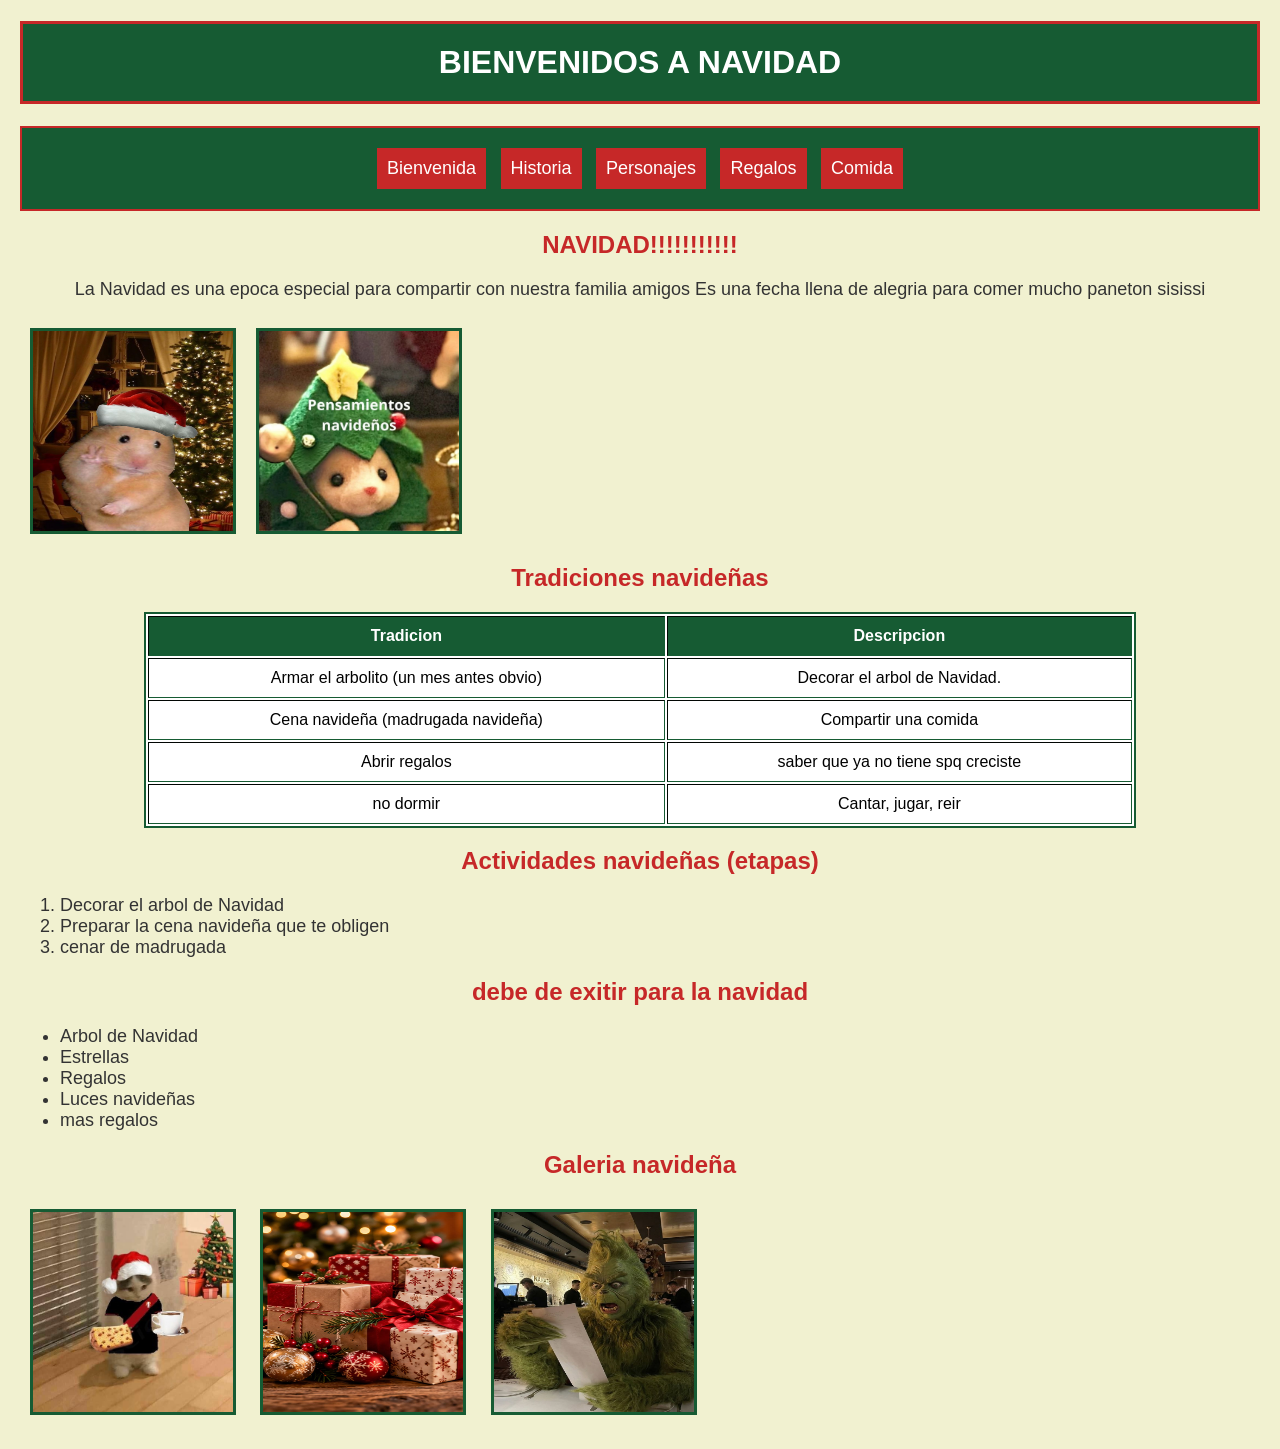
<file: index.html>
<!DOCTYPE html>
<html>

<head>
    <title>Navidad - Bienvenida</title>
    <link rel="stylesheet" href="css/estilo_BIENVENIDA.css">
</head>

<body>

    <h1>BIENVENIDOS A NAVIDAD</h1>

<nav>
    <a href="index.html">Bienvenida</a>
    <a href="historia.html">Historia</a>
    <a href="personajes.html">Personajes</a>
    <a href="regalos.html">Regalos</a>
    <a href="comida.html">Comida</a>
</nav>


    <h2>NAVIDAD!!!!!!!!!!!</h2>

    <p>
        La Navidad es una epoca especial para compartir
        con nuestra familia amigos
        Es una fecha llena de alegria para comer mucho paneton sisissi
    </p>

<div class="apa">
    <img src="img/hamster.jpg" width="400" height="250">
    <img src="img/p.jpg" width="400" height="250">
</div>
    

    <h2>Tradiciones navideñas</h2>

    <!-- TABLA -->
    <table border="1">

        <tr>
            <th>Tradicion</th>
            <th>Descripcion</th>
        </tr>

        <tr>
            <td>Armar el arbolito (un mes antes obvio)</td>
            <td>Decorar el arbol de Navidad.</td>
        </tr>

        <tr>
            <td>Cena navideña (madrugada navideña)</td>
            <td>Compartir una comida </td>
        </tr>

        <tr>
            <td>Abrir regalos</td>
            <td>saber que ya no tiene spq creciste</td>
        </tr>

        <tr>
            <td>no dormir</td>
            <td>Cantar, jugar, reir</td>
        </tr>

    </table>

    

    <h2>Actividades navideñas (etapas)</h2>

    <ol>
        <li>Decorar el arbol de Navidad</li>
        <li>Preparar la cena navideña que te obligen</li>
        <li>cenar de madrugada</li>
    </ol>

    <h2>debe de exitir para la navidad</h2>

    <!-- LISTA DESORDENADA -->
    <ul>
        <li>Arbol de Navidad</li>
        <li>Estrellas</li>
        <li>Regalos</li>
        <li>Luces navideñas</li>
        <li>mas regalos</li>
    </ul>



    <h2>Galeria navideña</h2>

    <img src="img/pane.jpg" width="200" height="150">

    <img src="img/r.jpg" width="200" height="150">

    <img src="img/grinch.jpg" width="200" height="150">


</body>

</html>
</file>
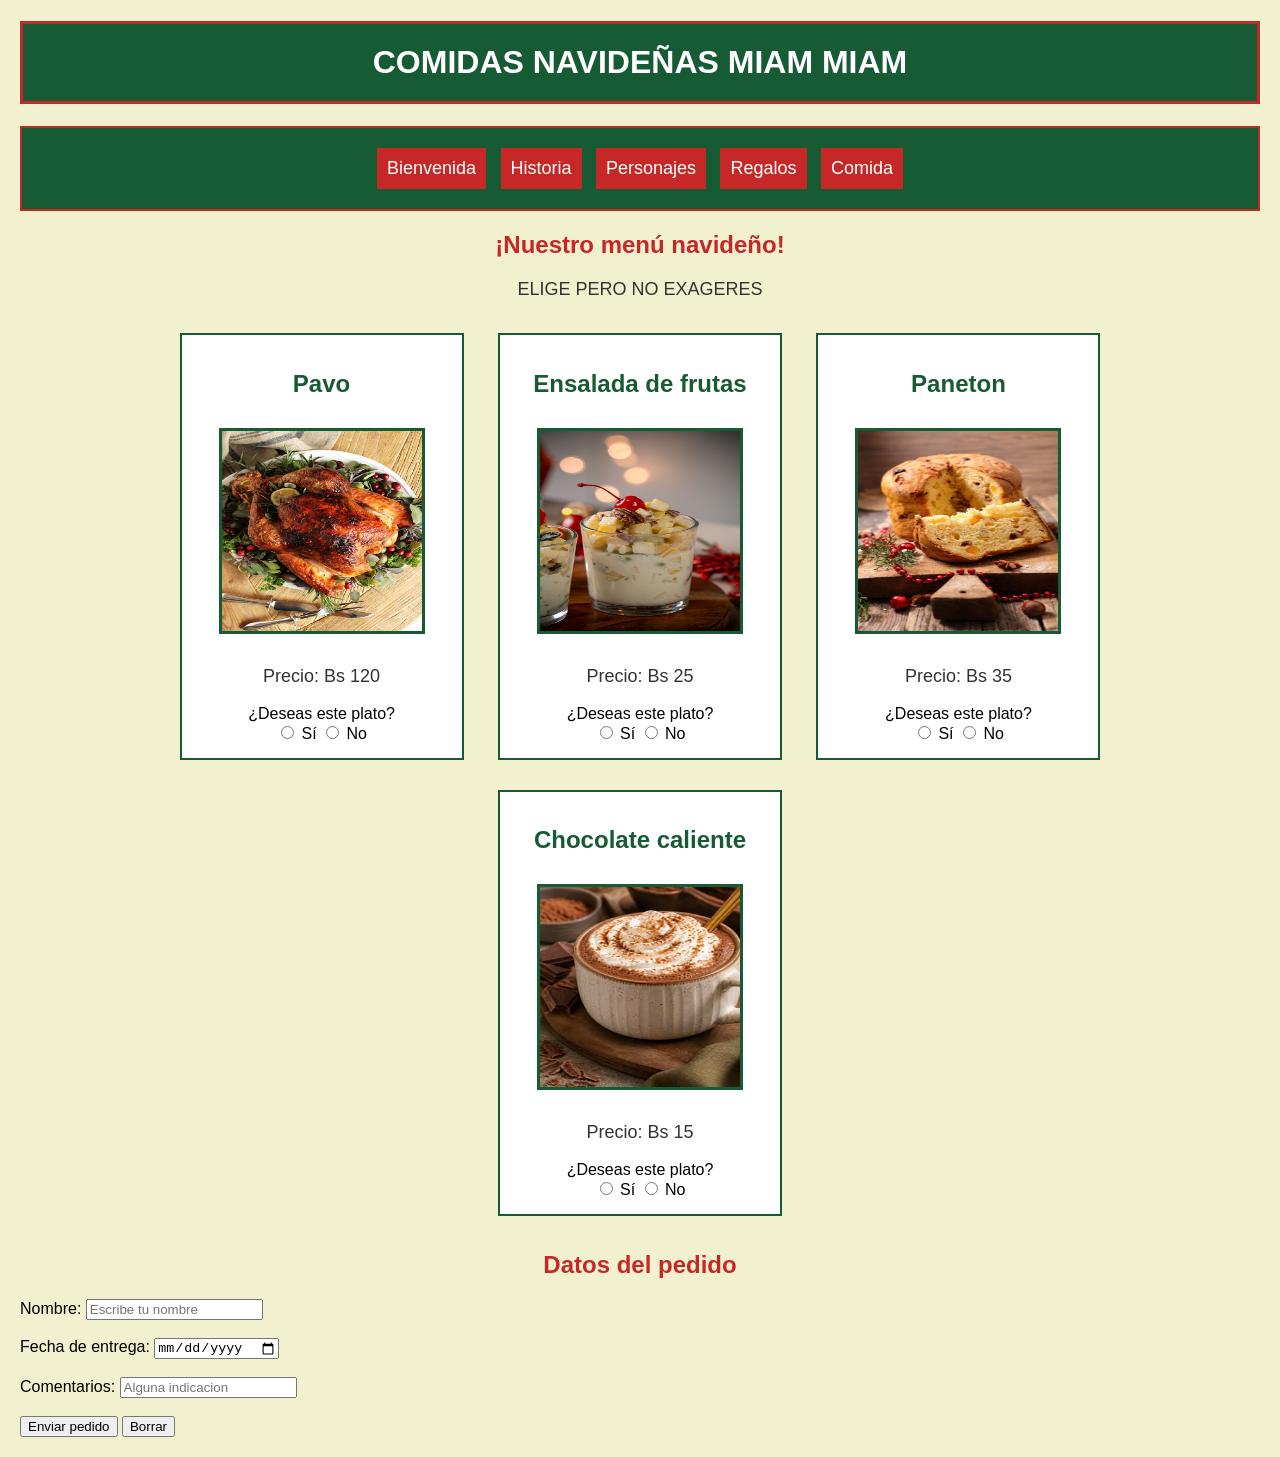
<file: comida.html>
<!DOCTYPE html>
<html>

<head>
    <title>Comida Navideña</title>
    <link rel="stylesheet" href="css/comida.css">
</head>

<body>

    <h1>COMIDAS NAVIDEÑAS MIAM MIAM</h1>

    <nav>
        <a href="index.html">Bienvenida</a>
        <a href="historia.html">Historia</a>
        <a href="personajes.html">Personajes</a>
        <a href="regalos.html">Regalos</a>
        <a href="comida.html">Comida</a>
    </nav>

    <h2>¡Nuestro menú navideño!</h2>

    <p>
        ELIGE PERO NO EXAGERES

    <form>

        <div class="comidas">

            <div class="plato">

                <h2>Pavo</h2>

                <img src="img/PAVO.jpg" width="180" height="150">

                <p>Precio: Bs 120</p>

                <label>¿Deseas este plato?</label>

                <br>

                <input type="radio" name="pavo" id="si1" value="Si">
                <label for="si1">Sí</label>

                <input type="radio" name="pavo" id="no1" value="No">
                <label for="no1">No</label>

            </div>

            <div class="plato">

                <h2>Ensalada de frutas</h2>

                <img src="img/ENSALADA.jpg" width="180" height="150">

                <p>Precio: Bs 25</p>

                <label>¿Deseas este plato?</label>

                <br>

                <input type="radio" name="ensalada" id="si2" value="Si">
                <label for="si2">Sí</label>

                <input type="radio" name="ensalada" id="no2" value="No">
                <label for="no2">No</label>

            </div>

            <div class="plato">

                <h2>Paneton</h2>

                <img src="img/PANETONNN.jpg" width="180" height="150">

                <p>Precio: Bs 35</p>

                <label>¿Deseas este plato?</label>

                <br>

                <input type="radio" name="paneton" id="si3" value="Si">
                <label for="si3">Sí</label>

                <input type="radio" name="paneton" id="no3" value="No">
                <label for="no3">No</label>

            </div>

            <div class="plato">

                <h2>Chocolate caliente</h2>

                <img src="img/CHOCOLATE.jpg" width="180" height="150">

                <p>Precio: Bs 15</p>

                <label>¿Deseas este plato?</label>

                <br>

                <input type="radio" name="chocolate" id="si4" value="Si">
                <label for="si4">Sí</label>

                <input type="radio" name="chocolate" id="no4" value="No">
                <label for="no4">No</label>

            </div>

        </div>

        <h2>Datos del pedido</h2>

        <label>Nombre:</label>
        <input type="text" id="nombre" placeholder="Escribe tu nombre">

        <br><br>

        <label>Fecha de entrega:</label>
        <input type="date" id="fecha">

        <br><br>

        <label>Comentarios:</label>
        <input type="text" id="comentario" placeholder="Alguna indicacion">

        <br><br>

        <input type="submit" value="Enviar pedido">

        <input type="reset" value="Borrar">

    </form>


</body>
</html>
</file>
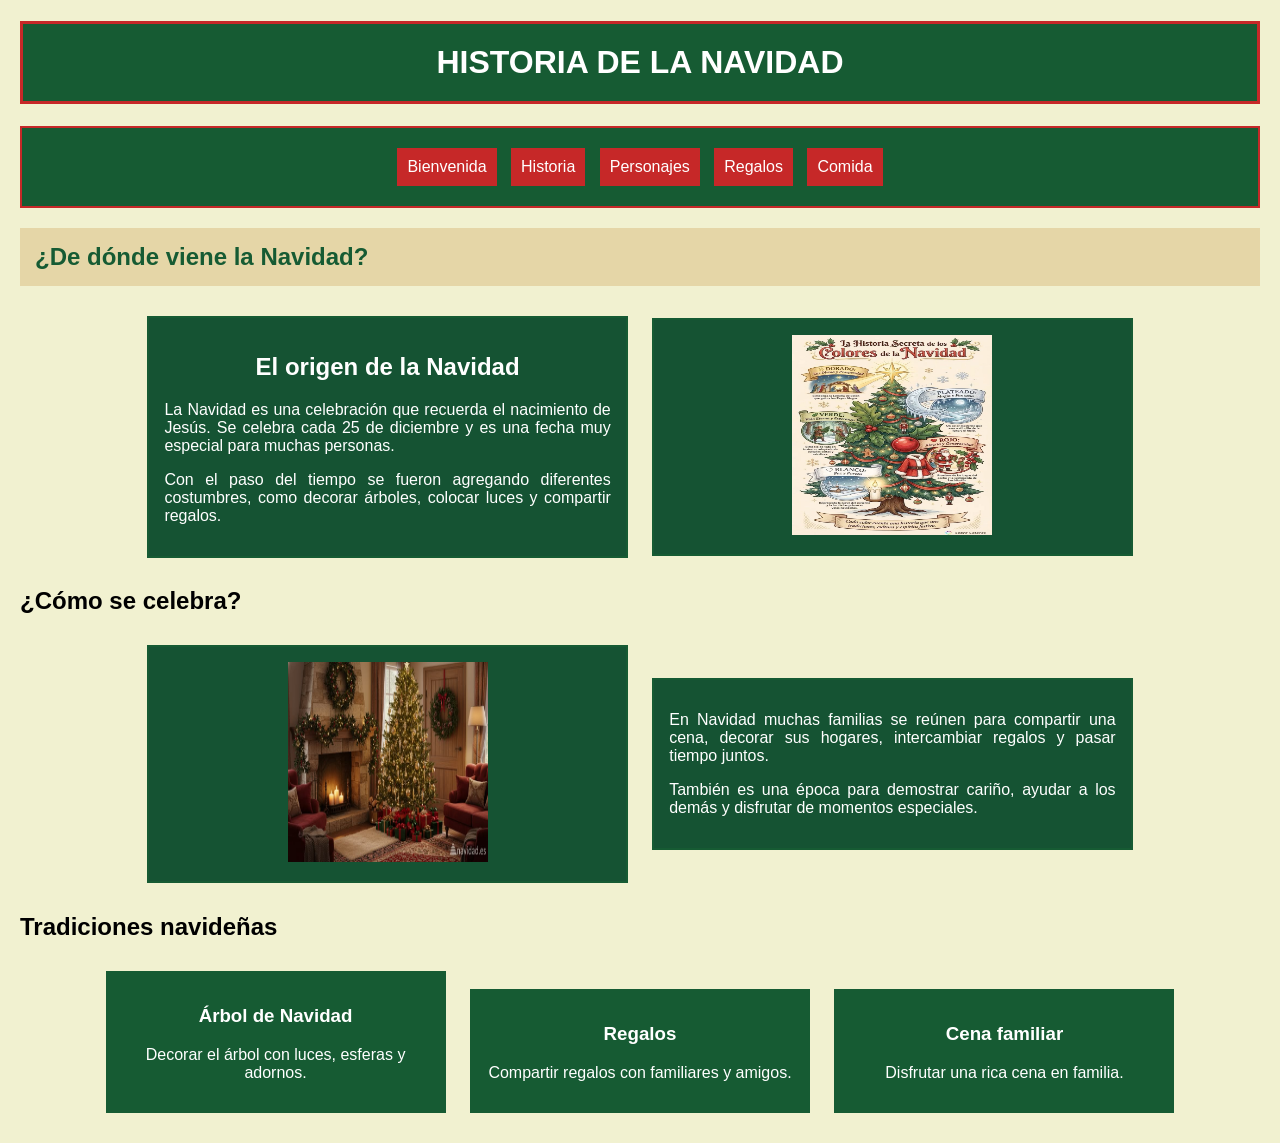
<file: historia.html>
<!DOCTYPE html>
<html>

<head>
    <title>Historia de la Navidad</title>
    <link rel="stylesheet" href="css/historia.css">
</head>

<body>

    <h1>HISTORIA DE LA NAVIDAD</h1>

    <nav>
        <a href="index.html">Bienvenida</a>
        <a href="historia.html">Historia</a>
        <a href="personajes.html">Personajes</a>
        <a href="regalos.html">Regalos</a>
        <a href="comida.html">Comida</a>
    </nav>

    <h2 id="titulo">¿De dónde viene la Navidad?</h2>

    <div class="contenedor">

        <div class="cuadro">
            <h2>El origen de la Navidad</h2>

            <p>
                La Navidad es una celebración que recuerda
                el nacimiento de Jesús. Se celebra cada
                25 de diciembre y es una fecha muy especial
                para muchas personas.
            </p>

            <p>
                Con el paso del tiempo se fueron agregando
                diferentes costumbres, como decorar árboles,
                colocar luces y compartir regalos.
            </p>
        </div>

        <div class="cuadro">
            <img src="img/ori.jpg" width="300" height="200">
        </div>

    </div>

    <h2>¿Cómo se celebra?</h2>

    <div class="contenedor">

        <div class="cuadro">
            <img src="img/arbol.jpg" width="300" height="200">
        </div>

        <div class="cuadro">
            <p>
                En Navidad muchas familias se reúnen para
                compartir una cena, decorar sus hogares,
                intercambiar regalos y pasar tiempo juntos.
            </p>

            <p>
                También es una época para demostrar cariño,
                ayudar a los demás y disfrutar de momentos
                especiales.
            </p>
        </div>

    </div>

    <h2 id="tradiciones">Tradiciones navideñas</h2>

    <div class="tradiciones">

        <div class="tarjeta">
            <h3>Árbol de Navidad</h3>
            <p>Decorar el árbol con luces, esferas y adornos.</p>
        </div>

        <div class="tarjeta">
            <h3>Regalos</h3>
            <p>Compartir regalos con familiares y amigos.</p>
        </div>

        <div class="tarjeta">
            <h3>Cena familiar</h3>
            <p>Disfrutar una rica cena en familia.</p>
        </div>

    </div>


</body>
</html>
</file>
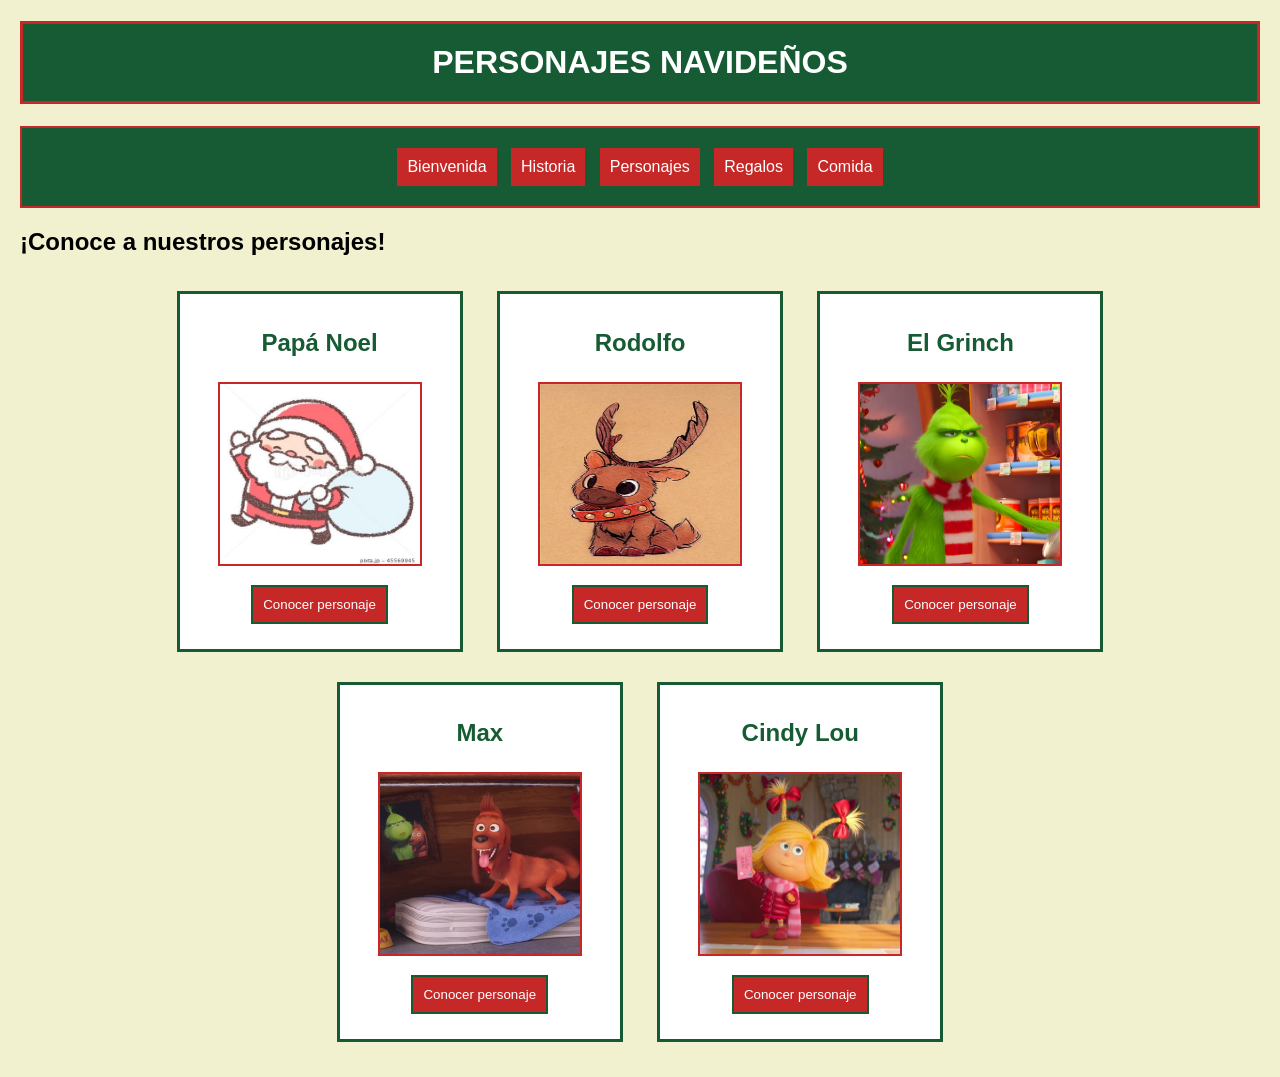
<file: personajes.html>
<!DOCTYPE html>
<html>

<head>
    <title>Personajes Navideños</title>
    <link rel="stylesheet" href="css/personajes.css">
    <script src="javva/personajes.js"></script>
</head>

<body>

    <h1>PERSONAJES NAVIDEÑOS</h1>

    <nav>
        <a href="index.html">Bienvenida</a>
        <a href="historia.html">Historia</a>
        <a href="personajes.html">Personajes</a>
        <a href="regalos.html">Regalos</a>
        <a href="comida.html">Comida</a>
    </nav>

    <h2>¡Conoce a nuestros personajes!</h2>

   

    <div class="personajes">

        <!-- PAPA NOEL -->
        <div class="personaje">
            <h2>Papá Noel</h2>

            <img src="img/papanoel.jpg" width="200" height="180">

            <br>

            <button onclick="mostrar('desc1')">
                Conocer personaje
            </button>

            <p id="desc1" class="descripcion">
                Papá Noel es uno de los personajes más
                conocidos de la Navidad. Es famoso por
                su traje rojo, su barba blanca y por
                repartir regalos a los niños.
            </p>
        </div>

        <!-- RODOLFO -->
        <div class="personaje">
            <h2>Rodolfo</h2>

            <img src="img/reno.jpg" width="200" height="180">

            <br>

            <button onclick="mostrar('desc2')">
                Conocer personaje
            </button>

            <p id="desc2" class="descripcion">
                Rodolfo es un reno muy especial porque
                tiene una nariz roja brillante. Ayuda
                a Papá Noel a guiar su trineo durante
                la noche de Navidad.
            </p>
        </div>

        <div class="personaje">
            <h2>El Grinch</h2>

            <img src="img/g.jpg" width="200" height="180">

            <br>

            <button onclick="mostrar('desc3')">
                Conocer personaje
            </button>

            <p id="desc3" class="descripcion">
                El Grinch es un personaje verde que
                al principio no soporta la Navidad.
                Vive alejado de los demás, pero poco
                a poco descubre el verdadero significado
                de esta celebración.
            </p>
        </div>

    
        <div class="personaje">
            <h2>Max</h2>

            <img src="img/max.jpg" width="200" height="180">

            <br>

            <button onclick="mostrar('desc4')">
                Conocer personaje
            </button>

            <p id="desc4" class="descripcion">
                Max es el fiel perrito del Grinch.
                Siempre lo acompaña en sus aventuras
                y aunque su dueño sea un poco gruñón,
                Max es muy cariñoso y leal.
            </p>
        </div>

    
        <div class="personaje">
            <h2>Cindy Lou</h2>

            <img src="img/c.jpg" width="200" height="180">

            <br>

            <button onclick="mostrar('desc5')">
                Conocer personaje
            </button>

            <p id="desc5" class="descripcion">
                Cindy Lou es una niña amable y curiosa
                que cree en la bondad de las personas.
                Ella conoce al Grinch y quiere descubrir
                por qué no le gusta la Navidad.
            </p>
        </div>

    </div>


</body>
</html>
</file>
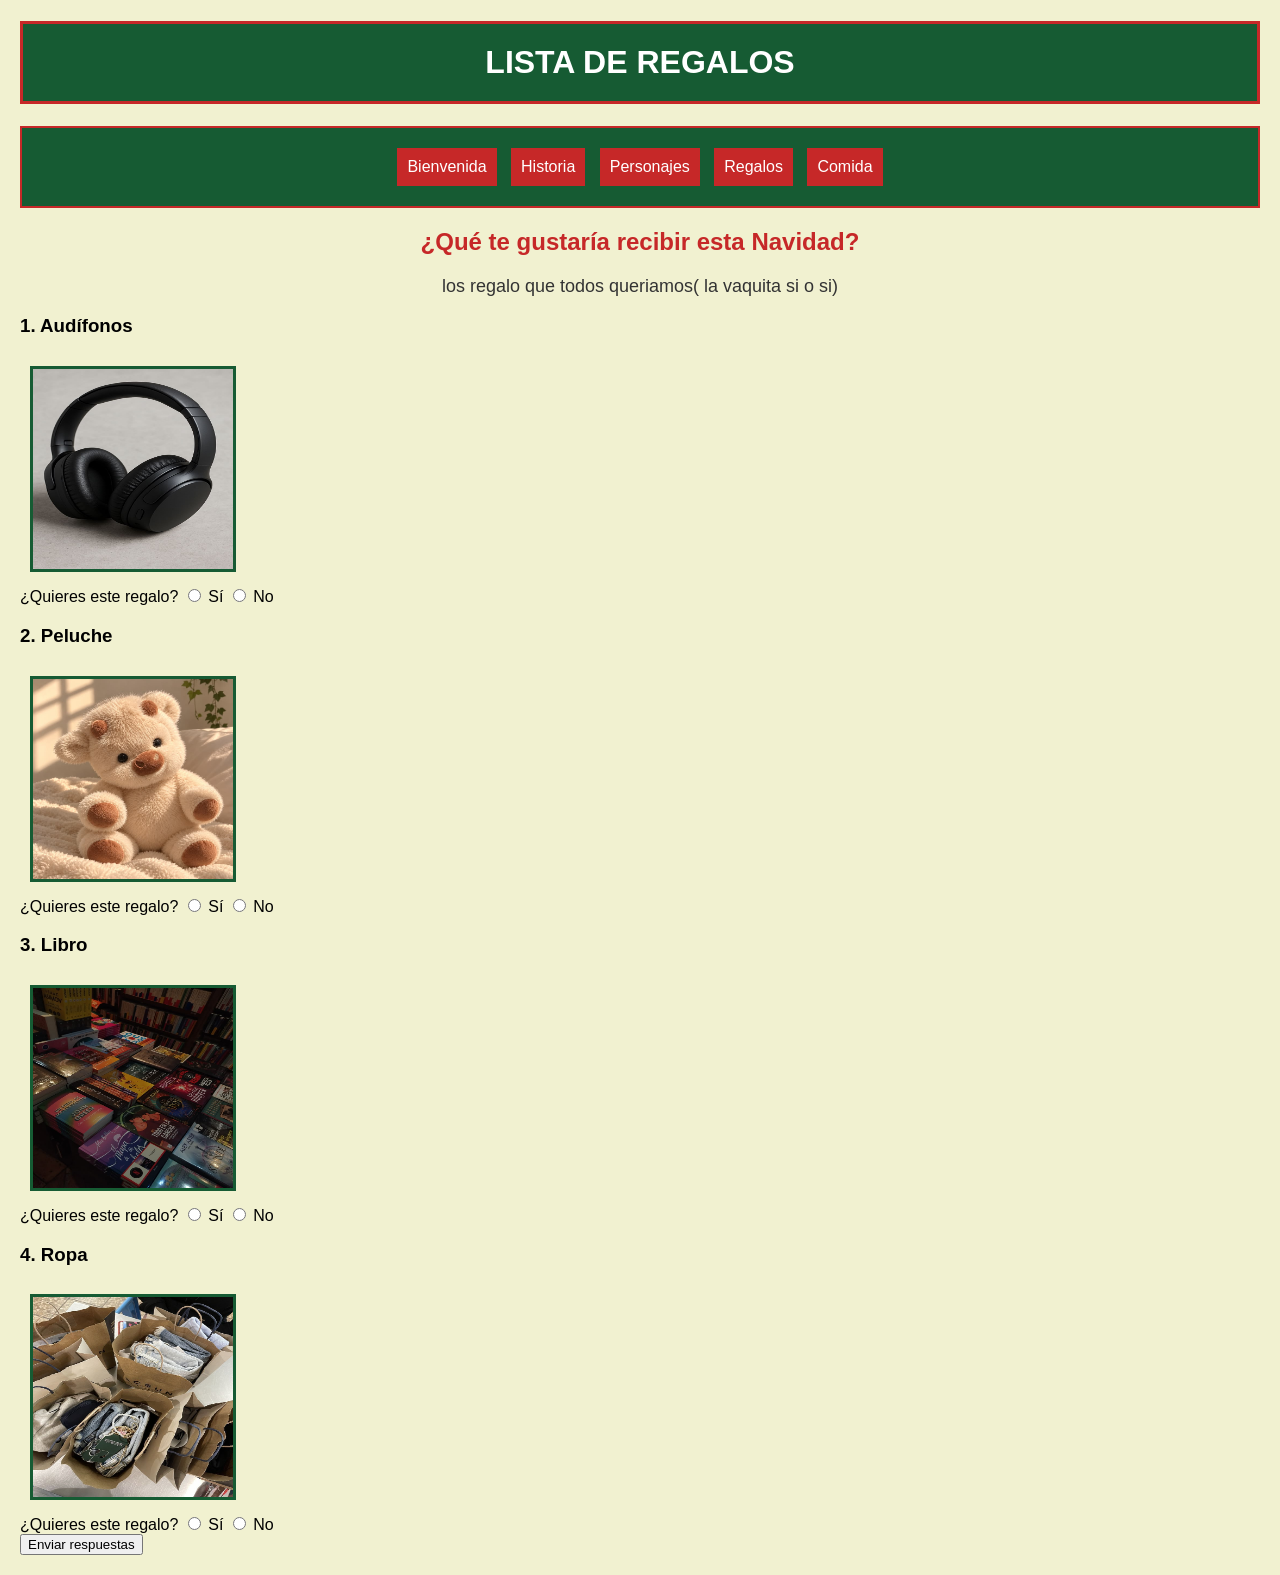
<file: regalos.html>
<!DOCTYPE html>
<html>

<head>
    <title>Regalos de Navidad</title>
    <link rel="stylesheet" href="css/regalos.css">

</head>

<body>

    <h1>LISTA DE REGALOS</h1>

    <nav>
        <a href="index.html">Bienvenida</a>
        <a href="historia.html">Historia</a>
        <a href="personajes.html">Personajes</a>
        <a href="regalos.html">Regalos</a>
        <a href="comida.html">Comida</a>
    </nav>

    <h2>¿Qué te gustaría recibir esta Navidad?</h2>

    <p>
       los regalo que todos queriamos( la vaquita si o si)
    </p>

    <div class="lista-regalos">

        <form>

            <div class="regalo">
                <h3>1. Audífonos</h3>

                <img src="img/audi.jpg" width="180" height="150">

                <br>

                <label>¿Quieres este regalo?</label>

                <input type="radio" name="regalo1" id="si1" value="Si">
                <label for="si1">Sí</label>

                <input type="radio" name="regalo1" id="no1" value="No">
                <label for="no1">No</label>

            </div>

            <div class="regalo">
                <h3>2. Peluche</h3>

                <img src="img/peluche.jpg" width="180" height="150">

                <br>

                <label>¿Quieres este regalo?</label>

                <input type="radio" name="regalo2" id="si2" value="Si">
                <label for="si2">Sí</label>

                <input type="radio" name="regalo2" id="no2" value="No">
                <label for="no2">No</label>

            </div>

            <div class="regalo">
                <h3>3. Libro</h3>

                <img src="img/libros.jpg" width="180" height="150">

                <br>

                <label>¿Quieres este regalo?</label>

                <input type="radio" name="regalo3" id="si3" value="Si">
                <label for="si3">Sí</label>

                <input type="radio" name="regalo3" id="no3" value="No">
                <label for="no3">No</label>

            </div>

            <div class="regalo">
                <h3>4. Ropa</h3>

                <img src="img/ropa.jpg" width="180" height="150">

                <br>

                <label>¿Quieres este regalo?</label>

                <input type="radio" name="regalo4" id="si4" value="Si">
                <label for="si4">Sí</label>

                <input type="radio" name="regalo4" id="no4" value="No">
                <label for="no4">No</label>

            </div>

            <button type="button" onclick="elegirRegalos()">
                Enviar respuestas
            </button>

        </form>

        <p id="resultadoRegalos"></p>

    </div>

</body>
</html>
</file>
<file: css/estilo_BIENVENIDA.css>
body {
    background-color: #f1f1d0;
    font-family: Arial;
    margin: 20px;
}


h1 {
    background-color: #165b33;
    color: white;
    text-align: center;
    padding: 20px;
    border: 3px solid #c62828;
}


h2 {
    color: #c62828;
    text-align: center;
}


p {
    color: #333333;
    font-size: 18px;
    text-align: center;
}

.apa{
    display: flex;
    text-align: center;
    
}
img {
    width: 200px;
    height: 200px;
    border: 3px solid #165b33;
    margin: 10px;
    
}

table {
    width: 80%;
    border: 2px solid #165b33;
    margin: auto;
    background-color: white;
}


th {
    background-color: #165b33;
    color: white;
    padding: 10px;
}

td {
    padding: 10px;
    text-align: center;
}


ol, ul {
    color: #333333;
    font-size: 18px;
}


a {
    color: #165b33;
    font-size: 18px;
}



nav {
    background-color: #165b33;
    text-align: center;
    padding: 15px;
    border: 2px solid #c62828;
}

nav a {
    color: white;
    text-decoration: none;
    background-color: #c62828;
    padding: 10px;
    margin: 5px;
    display: inline-block;
}

nav a:hover {
    background-color: #f1f1d0;
    color: #165b33;
}
</file>
<file: css/comida.css>
body {
    background-color: #f1f1d0;
    font-family: Arial;
    margin: 20px;
}


h1 {
    background-color: #165b33;
    color: white;
    text-align: center;
    padding: 20px;
    border: 3px solid #c62828;
}


h2 {
    color: #c62828;
    text-align: center;
}


p {
    color: #333333;
    font-size: 18px;
    text-align: center;
}


img {
    width: 200px;
    height: 200px;
    border: 3px solid #165b33;
    margin: 10px;
    
}



a {
    color: #165b33;
    font-size: 18px;
}



nav {
    background-color: #165b33;
    text-align: center;
    padding: 15px;
    border: 2px solid #c62828;
}

nav a {
    color: white;
    text-decoration: none;
    background-color: #c62828;
    padding: 10px;
    margin: 5px;
    display: inline-block;
}

nav a:hover {
    background-color: #f1f1d0;
    color: #165b33;
}




/* COMIDAS */

.comidas {
    text-align: center;
}

.plato {
    background-color: white;
    border: 2px solid #165b33;
    padding: 15px;
    margin: 15px;
    width: 250px;
    display: inline-block;
    vertical-align: top;
}

.plato h2 {
    color: #165b33;
}

.carrito {
    background-color: white;
    border: 3px solid #c62828;
    padding: 20px;
    margin: 20px auto;
    width: 70%;
    text-align: center;
}
</file>
<file: css/historia.css>
body {
    background-color: #f1f1d0;
    font-family: Arial;
    margin: 20px;
}


h1 {
    background-color: #165b33;
    color: white;
    text-align: center;
    padding: 20px;
    border: 3px solid #c62828;
}
#titulo {
    color: #165b33;
    background-color: #e5d6a7;
    padding: 15px;


}


nav {
    background-color: #165b33;
    text-align: center;
    padding: 15px;
    border: 2px solid #c62828;
}

nav a {
    color: white;
    text-decoration: none;
    background-color: #c62828;
    padding: 10px;
    margin: 5px;
    display: inline-block;
}

nav a:hover {
    background-color: #f1f1d0;
    color: #165b33;
}


.contenedor {
    width: 90%;
    margin: auto;
    text-align: center;
}



.cuadro {
    background-color: rgb(21, 83, 51);
    border: 2px solid #165b33;
    padding: 15px;
    margin: 10px;
    width: 40%;
    display: inline-block;
    vertical-align: middle;
    color: white;
}

.cuadro p {
    text-align: justify;
}


.tradiciones {
    text-align: center;
}

.tarjeta {
    background-color: #165b33;
    color: white;
    width: 25%;
    padding: 15px;
    margin: 10px;
    display: inline-block;
}

.tarjeta p {
    color: white;
}

img{
    width: 200px;
    height: 200px;
}
</file>
<file: css/personajes.css>
body {
    background-color: #f1f1d0;
    font-family: Arial;
    margin: 20px;
}


h1 {
    background-color: #165b33;
    color: white;
    text-align: center;
    padding: 20px;
    border: 3px solid #c62828;
}
.personajes {
    text-align: center;
    width: 95%;
    margin: auto;
}

.personaje {
    background-color: white;
    border: 3px solid #165b33;
    width: 250px;
    padding: 15px;
    margin: 15px;
    display: inline-block;
    vertical-align: top;
}

.personaje img {
    border: 2px solid #c62828;
    margin: 5px;
}

.personaje h2 {
    color: #165b33;
}

button {
    background-color: #c62828;
    color: white;
    border: 2px solid #165b33;
    padding: 10px;
    margin: 10px;
    cursor: pointer;
}

button:hover {
    background-color: #165b33;
}

.descripcion {
    display: none;
    text-align: justify;
    background-color: #f1f1d0;
    padding: 10px;
}


nav {
    background-color: #165b33;
    text-align: center;
    padding: 15px;
    border: 2px solid #c62828;
}

nav a {
    color: white;
    text-decoration: none;
    background-color: #c62828;
    padding: 10px;
    margin: 5px;
    display: inline-block;
}

nav a:hover {
    background-color: #f1f1d0;
    color: #165b33;
}
</file>
<file: css/regalos.css>
body {
    background-color: #f1f1d0;
    font-family: Arial;
    margin: 20px;
}


h1 {
    background-color: #165b33;
    color: white;
    text-align: center;
    padding: 20px;
    border: 3px solid #c62828;
}


h2 {
    color: #c62828;
    text-align: center;
}


p {
    color: #333333;
    font-size: 18px;
    text-align: center;
}

.apa{
    display: flex;
    text-align: center;
    
}
img {
    width: 200px;
    height: 200px;
    border: 3px solid #165b33;
    margin: 10px;
    
}



nav {
    background-color: #165b33;
    text-align: center;
    padding: 15px;
    border: 2px solid #c62828;
}

nav a {
    color: white;
    text-decoration: none;
    background-color: #c62828;
    padding: 10px;
    margin: 5px;
    display: inline-block;
}

nav a:hover {
    background-color: #f1f1d0;
    color: #165b33;
}
</file>
